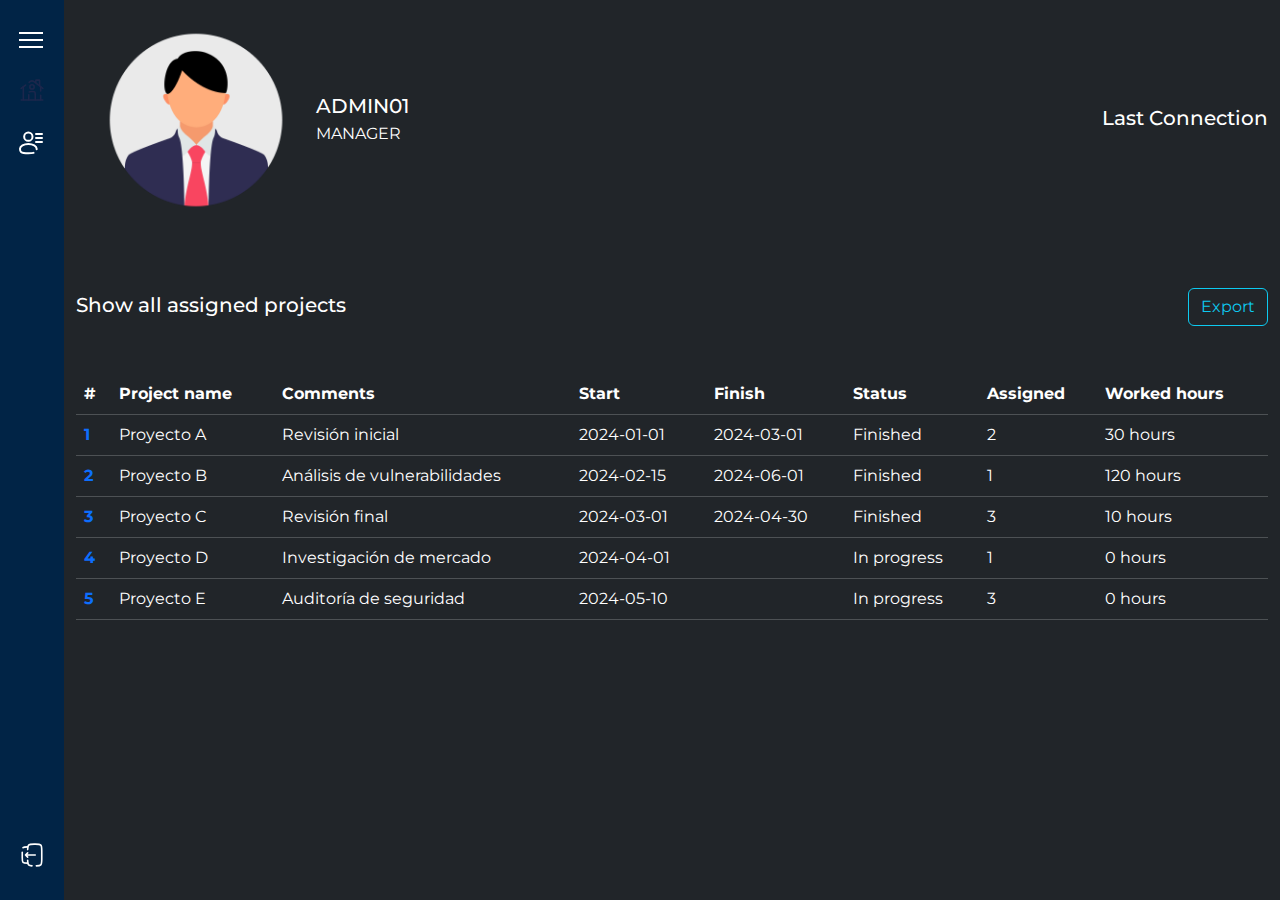
<file: pages/dashboard-assigned-projects-admin.html>
<!DOCTYPE html>
<html lang="en">
<head>
    <meta charset="UTF-8">
    <meta name="viewport" content="width=device-width, initial-scale=1.0">
    <title>Web app Task Register</title>
    <link href="https://cdn.jsdelivr.net/npm/bootstrap@5.3.3/dist/css/bootstrap.min.css" rel="stylesheet" integrity="sha384-QWTKZyjpPEjISv5WaRU9OFeRpok6YctnYmDr5pNlyT2bRjXh0JMhjY6hW+ALEwIH" crossorigin="anonymous">
    <link rel="stylesheet" href="/css/style.css">
</head>
<body class="text-white">
    <header>
        <nav class="sidebar-app text-light" id="sidebar">
            <ul class="list-unstyled flex-grow-1">
                <li class="menu-container-app">
                    <div class="menu-app" id="menu">
                        <div></div>
                        <div></div>
                        <div></div>
                    </div>
                </li>
                <li>
                    <a href="/index.html">
                        <img src="/assets/icon/home-icon.svg" alt="">
                        <span class="">Home</span>
                    </a>
                </li>
                <li>
                    <a href="/pages/dashboard-list-users-admin.html" id="list-users">
                        <img src="/assets/icon/list-users-icon.svg" alt="">
                        <span>List Users</span>
                    </a>
                </li>
                <li class="mt-auto">
                    <a href="#">
                        <img src="/assets/icon/logout-icon.svg" alt="">
                        <span>Logout</span>
                    </a>
                </li>
            </ul>
        </nav>
    </header>
    <main id="main">

        <div class="position-fixed top-0 start-0 end-0 bottom-0 bg-light bg-opacity-50 d-flex justify-content-center align-items-center z-index-1050 hidden-form-update" id="hidden-form-update-admin">
            <div class="bg-black p-4 rounded shadow-lg w-100" style="max-width: 32rem; position: relative;">
                <form action="" method="post">
                    <h4 class="text-center text-light fw-bold mb-4">UPDATE PROJECT</h4>
                    <div>
                        <label for="projectName"></label>
                        <input type="text" class="form-control custom-input" id="projectName" placeholder="Project name">
                    </div>
                    <div>
                        <label for="comments"></label>
                        <textarea type="text" class="form-control custom-input" id="comments" placeholder="Comments"></textarea>
                    </div>
                    <div>
                        <label for="toDoList"></label>
                        <textarea  class="form-control custom-input" id="toDoList" placeholder="To do list"></textarea>
                    </div>
                    <div class="mb-3">
                        <label for="completed"></label>
                        <select id="completed" name="completed" class="form-select custom-input" multiple>
                            <option value="0">Assigned project?</option>
                            <option value="user1">USER01</option>
                            <option value="user2">USER02</option>
                            <option value="user3">USER03</option>
                            <option value="user4">USER04</option>
                            <option value="user5">USER05</option>
                        </select>
                    </div>
                    <div class="d-flex justify-content-end">
                        <button type="button" id="close-form" class="btn btn-danger me-2" onclick="closeFormUpdate()">Close</button>
                        <button type="submit" class="btn btn-success">Update</button>
                    </div>
                </form>
            </div>
        </div>

        <div class="position-fixed top-0 start-0 end-0 bottom-0 bg-light bg-opacity-50 d-flex justify-content-center align-items-center z-index-1050 hidden-delete" id="hidden-delete-admin">
            <div class="bg-black p-4 rounded-4 shadow-lg w-100" style="max-width: 32rem; position: relative;">
                <h4 class="text-center text-light fw-bold mb-4">DELETE PROJECT</h4>
                <p class="text-center">¿Estás seguro de que deseas eliminar este proyecto?</p>
                <div class="d-flex justify-content-end">
                    <button type="button" id="close-form" class="btn btn-danger me-2" style="width: 90px;">SI</button>
                    <button type="button" class="btn btn-success" style="width: 90px;" onclick="closeDelete()">NO</button>
                </div>
            </div>
        </div>

        <div class="container-fluid">
            <div class="row align-items-center">
              <div class="col-md-6 d-flex align-items-center">
                <div class="profile-icon">
                    <img src="/assets/img/profile-img.png" alt="" class="rounded-circle profile-img">
                </div>
                <div>
                    <div class="h5 mb-1">
                        ADMIN01
                    </div>
                    <div>
                        MANAGER
                    </div>
                </div>
              </div>
              <div class="col-md-6 text-md-end">
                <div class="h5 mb-1">Last Connection</div>
              </div>
            </div>
        </div>

        <div class="container-fluid pt-5">
            <div class="row align-items-center">
                <div class="col-md-6 d-flex align-items-center">
                    <div class="h5 mb-1">
                        Show all assigned projects
                    </div>
                </div>
                <div class="col-md-6 text-md-end">
                    <button type="button" class="btn btn-outline-info">Export</button>
                </div>
            </div>
        </div>

        <div class="container-fluid py-5">
            <div class="row align-items-center">
                <div class="col-md-12 table-responsive">
                    <table class="table table-dark mx-auto bg-black">
                        <thead>
                          <tr>
                            <th scope="col">#</th>
                            <th scope="col">Project name</th>
                            <th scope="col">Comments</th>
                            <th scope="col">Start</th>
                            <th scope="col">Finish</th>
                            <th scope="col">Status</th>
                            <th scope="col">Assigned</th>
                            <th scope="col">Worked hours</th>
                          </tr>
                        </thead>
                        <tbody>
                          <tr>
                            <td>
                                <a href="#" class="text-primary fw-bold text-decoration-none" data-menu="1" onclick="toggleMenu(event, 1)">
                                    1
                                </a>
                                <div class="menu-admin position-absolute mt-2 border border-light rounded-4 bg-black text-light hidden-menu-admin" style="width: 12rem; z-index: 1050;" data-menu="1">
                                    <button class="btn btn-link menu-item text-decoration-none text-white d-flex" onclick="editProject(1)">Update project</button>
                                    <button class="btn btn-link menu-item text-decoration-none text-danger" onclick="deleteProject(1)">Delete project</button>
                                </div>
                            </td>
                            <td>Proyecto A</td>
                            <td>Revisión inicial</td>
                            <td>2024-01-01</td>
                            <td>2024-03-01</td>
                            <td>Finished</td>
                            <td>2</td>
                            <td>30 hours</td>
                          </tr>
                          <tr>
                            <td>
                                <a href="#" class="text-primary fw-bold text-decoration-none" data-menu="2" onclick="toggleMenu(event, 2)">
                                    2
                                </a>
                                <div class="menu-admin position-absolute mt-2 border border-light rounded-4 bg-black text-light hidden-menu-admin" style="width: 12rem; z-index: 1050;" data-menu="2">
                                    <button class="btn btn-link menu-item text-decoration-none text-white d-flex" onclick="editProject(2)">Update project</button>
                                    <button class="btn btn-link menu-item text-decoration-none text-danger" onclick="deleteProject(2)">Delete project</button>
                                </div>
                            </td>
                            <td>Proyecto B</td>
                            <td>Análisis de vulnerabilidades</td>
                            <td>2024-02-15</td>
                            <td>2024-06-01</td>
                            <td>Finished</td>
                            <td>1</td>
                            <td>120 hours</td> 
                          </tr>
                          <tr>
                            <td>
                                <a href="#" class="text-primary fw-bold text-decoration-none" data-menu="3" onclick="toggleMenu(event, 3)">
                                    3
                                </a>
                                <div class="menu-admin position-absolute mt-2 border border-light rounded-4 bg-black text-light hidden-menu-admin" style="width: 12rem; z-index: 1050;" data-menu="3">
                                    <button class="btn btn-link menu-item text-decoration-none text-white d-flex" onclick="editProject(3)">Update project</button>
                                    <button class="btn btn-link menu-item text-decoration-none text-danger" onclick="deleteProject(3)">Delete project</button>
                                </div>
                            </td>
                            <td>Proyecto C</td>
                            <td>Revisión final</td>
                            <td>2024-03-01</td>
                            <td>2024-04-30</td>
                            <td>Finished</td>
                            <td>3</td>
                            <td>10 hours</td>
                          </tr>
                          <tr>
                            <td>
                                <a href="#" class="text-primary fw-bold text-decoration-none" data-menu="4" onclick="toggleMenu(event, 4)">
                                    4
                                </a>
                                <div class="menu-admin position-absolute mt-2 border border-light rounded-4 bg-black text-light hidden-menu-admin" style="width: 12rem; z-index: 1050;" data-menu="4">
                                    <button class="btn btn-link menu-item text-decoration-none text-white d-flex" onclick="editProject(4)">Update project</button>
                                    <button class="btn btn-link menu-item text-decoration-none text-danger" onclick="deleteProject(4)">Delete project</button>
                                </div>
                            </td>
                            <td>Proyecto D</td>
                            <td>Investigación de mercado</td>
                            <td>2024-04-01</td>
                            <td></td>
                            <td>In progress</td>
                            <td>1</td>
                            <td>0 hours</td>
                          </tr>
                          <tr>
                            <td>
                                <a href="#" class="text-primary fw-bold text-decoration-none" data-menu="5" onclick="toggleMenu(event, 5)">
                                    5
                                </a>
                                <div class="menu-admin position-absolute mt-2 border border-light rounded-4 bg-black text-light hidden-menu-admin" style="width: 12rem; z-index: 1050;" data-menu="5">
                                    <button class="btn btn-link menu-item text-decoration-none text-white d-flex" onclick="editProject(5)">Update project</button>
                                    <button class="btn btn-link menu-item text-decoration-none text-danger" onclick="deleteProject(5)">Delete project</button>
                                </div>
                            </td>
                            <td>Proyecto E</td>
                            <td>Auditoría de seguridad</td>
                            <td>2024-05-10</td>
                            <td></td>
                            <td>In progress</td>
                            <td>3</td>
                            <td>0 hours</td>
                          </tr>
                        </tbody>
                      </table>
                </div>
            </div>
        </div>

    </main>
    <script src="/script/script-sidebar.js"></script>
    <script src="/script/script-dashboard-assigned-admin.js"></script>
    <script src="https://cdn.jsdelivr.net/npm/bootstrap@5.3.3/dist/js/bootstrap.bundle.min.js" integrity="sha384-YvpcrYf0tY3lHB60NNkmXc5s9fDVZLESaAA55NDzOxhy9GkcIdslK1eN7N6jIeHz" crossorigin="anonymous"></script>
</body>
</html>
</file>
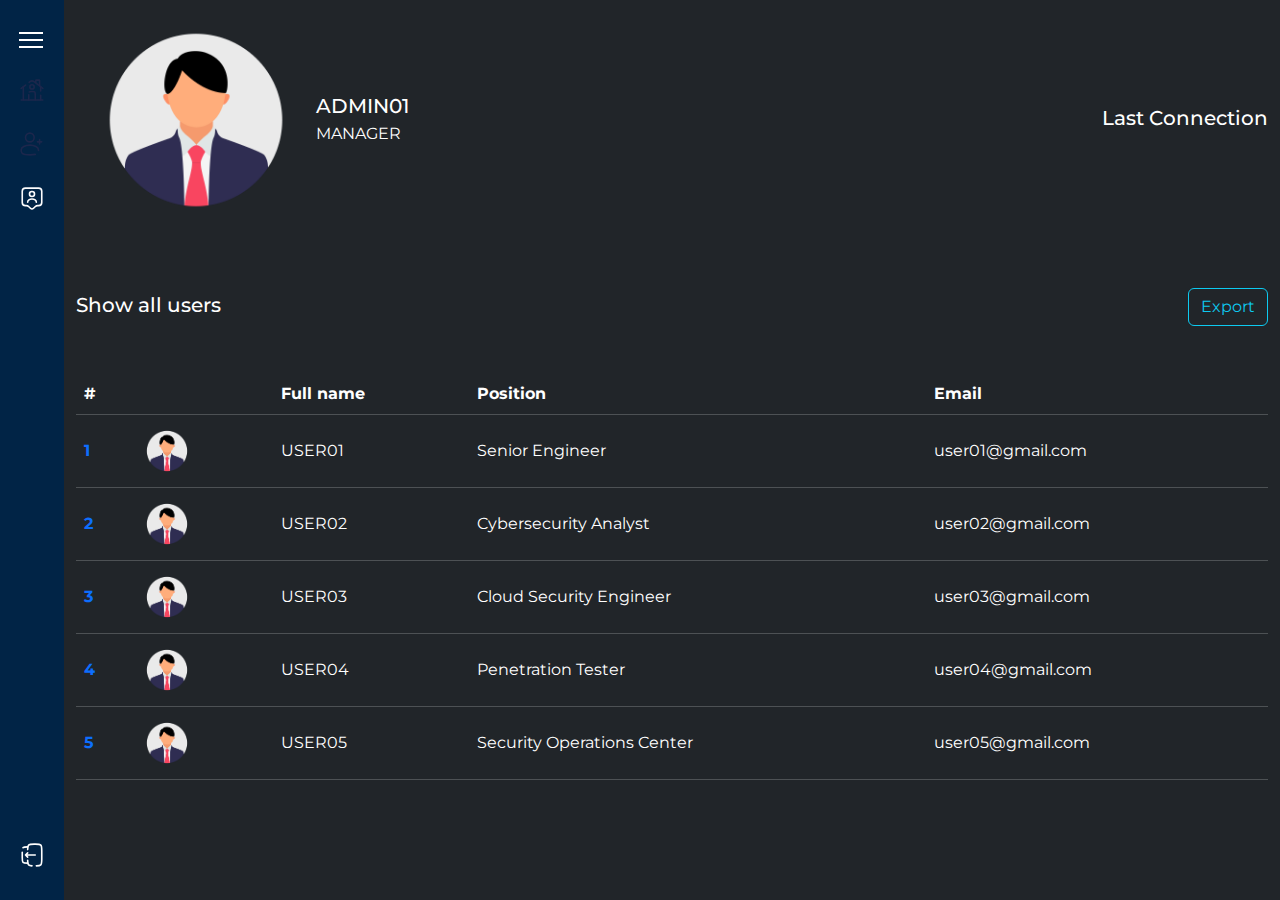
<file: pages/dashboard-list-users-admin.html>
<!DOCTYPE html>
<html lang="en">
<head>
    <meta charset="UTF-8">
    <meta name="viewport" content="width=device-width, initial-scale=1.0">
    <title>Web app Task Register</title>
    <link href="https://cdn.jsdelivr.net/npm/bootstrap@5.3.3/dist/css/bootstrap.min.css" rel="stylesheet" integrity="sha384-QWTKZyjpPEjISv5WaRU9OFeRpok6YctnYmDr5pNlyT2bRjXh0JMhjY6hW+ALEwIH" crossorigin="anonymous">
    <link rel="stylesheet" href="/css/style.css">
</head>
<body class="text-white">
    <header>
        <nav class="sidebar-app text-light" id="sidebar">
            <ul class="list-unstyled flex-grow-1">
                <li class="menu-container-app">
                    <div class="menu-app" id="menu">
                        <div></div>
                        <div></div>
                        <div></div>
                    </div>
                </li>
                <li>
                    <a href="/index.html">
                        <img src="/assets/icon/home-icon.svg" alt="">
                        <span>Home</span>
                    </a>
                </li>
                <li>
                    <a href="#" id="add-user-admin" onclick="openForm()">
                        <img src="/assets/icon/user-add-icon.svg" alt="">
                        <span>New User</span>
                    </a>
                </li>
                <li>
                    <a href="/pages/dashboard-assigned-projects-admin.html">
                        <img src="/assets/icon/user-assigned-icon.svg" alt="">
                        <span>Assigned Projects</span>
                    </a>
                </li>
                <li class="mt-auto">
                    <a href="#">
                        <img src="/assets/icon/logout-icon.svg" alt="">
                        <span>Logout</span>
                    </a>
                </li>
            </ul>
        </nav>
    </header>
    <main id="main">

        <div class="position-fixed top-0 start-0 end-0 bottom-0 bg-light bg-opacity-50 d-flex justify-content-center align-items-center z-index-1050 hidden-new-user" id="hidden-new-user">
            <div class="bg-black p-4 rounded shadow-lg w-100" style="max-width: 32rem; position: relative;">
                <form action="" method="post">
                    <h4 class="text-center text-light fw-bold mb-4">NEW USER</h4>
                    <div>
                        <label for="firstName"></label>
                        <input type="text" class="form-control custom-input" id="firstName" placeholder="First name">
                    </div>
                    <div>
                        <label for="lastName"></label>
                        <input type="text" class="form-control custom-input" id="lastName" placeholder="Last name">
                    </div>
                    <div>
                        <label for="position"></label>
                        <input type="text" class="form-control custom-input" id="position" placeholder="Position">
                    </div>
                    <div class="mb-3">
                        <label for="email"></label>
                        <input type="email" class="form-control custom-input" id="email" placeholder="Email">
                    </div>
                    <div class="d-flex justify-content-end">
                        <button type="button" id="close-form" class="btn btn-danger me-2" onclick="closeForm()">Close</button>
                        <button type="button" class="btn btn-success">Create</button>
                    </div>
                </form>
            </div>
        </div>

        <div class="position-fixed top-0 start-0 end-0 bottom-0 bg-light bg-opacity-50 d-flex justify-content-center align-items-center z-index-1050 hidden-form-update" id="hidden-form-update-user">
            <div class="bg-black p-4 rounded shadow-lg w-100" style="max-width: 32rem; position: relative;">
                <form action="" method="put">
                    <h4 class="text-center text-light fw-bold mb-4">UPDATE USER</h4>
                    <div>
                        <label for="firstName"></label>
                        <input type="text" class="form-control custom-input" id="firstName" placeholder="First name">
                    </div>
                    <div>
                        <label for="lastName"></label>
                        <input type="text" class="form-control custom-input" id="lastName" placeholder="Last name">
                    </div>
                    <div>
                        <label for="position"></label>
                        <input type="text" class="form-control custom-input" id="position" placeholder="Position">
                    </div>
                    <div class="mb-3">
                        <label for="email"></label>
                        <input type="email" class="form-control custom-input" id="email" placeholder="Email">
                    </div>
                    <div class="d-flex justify-content-end">
                        <button type="button" id="close-form" class="btn btn-danger me-2" onclick="closeFormUpdate()">Close</button>
                        <button type="submit" class="btn btn-success">Update</button>
                    </div>
                </form>
            </div>
        </div>

        <div class="position-fixed top-0 start-0 end-0 bottom-0 bg-light bg-opacity-50 d-flex justify-content-center align-items-center z-index-1050 hidden-delete" id="hidden-delete-user">
            <div class="bg-black p-4 rounded-4 shadow-lg w-100" style="max-width: 32rem; position: relative;">
                <h4 class="text-center text-light fw-bold mb-4">DELETE USER</h4>
                <p class="text-center">¿Estás seguro de que deseas eliminar este usuario?</p>
                <div class="d-flex justify-content-end">
                    <button type="button" id="close-form" class="btn btn-danger me-2" style="width: 90px;">SI</button>
                    <button type="button" class="btn btn-success" style="width: 90px;" onclick="closeDelete()">NO</button>
                </div>
            </div>
        </div>

        <div class="container-fluid">
            <div class="row align-items-center">
                <div class="col-md-6 d-flex align-items-center">
                    <div class="profile-icon">
                        <img src="/assets/img/profile-img.png" alt="" class="rounded-circle profile-img">
                    </div>
                    <div>
                        <div class="h5 mb-1">
                            ADMIN01
                        </div>
                        <div>
                            MANAGER
                        </div>
                    </div>
                </div>
                <div class="col-md-6 text-md-end">
                    <div class="h5 mb-1">Last Connection</div>
                </div>
            </div>
        </div>

        <div class="container-fluid pt-5">
            <div class="row align-items-center">
                <div class="col-md-6 d-flex align-items-center">
                    <div class="h5 mb-1">
                        Show all users
                    </div>
                </div>
                <div class="col-md-6 text-md-end">
                    <button type="button" class="btn btn-outline-info">Export</button>
                </div>
            </div>
        </div>

        <div class="container-fluid py-5">
            <div class="row align-items-center">
                <div class="col-md-12 table-responsive">
                    <table class="table table-dark mx-auto align-middle">
                        <thead>
                            <tr>
                                <th scope="col">#</th>
                                <th scope="col"></th>
                                <th scope="col">Full name</th>
                                <th scope="col">Position</th>
                                <th scope="col">Email</th>
                            </tr>
                        </thead>
                        <tbody>
                            <tr>
                                <td>
                                    <a href="" class="text-primary fw-bold text-decoration-none" data-menu="1" onclick="toggleMenu(event, 1)">
                                        1
                                    </a>
                                    <div class="menu-user position-absolute mt-4 border border-light rounded-4 bg-black text-light hidden-menu-user" style="width: 12rem; z-index: 1050;" data-menu="1">
                                        
                                        <button class="btn btn-link menu-item text-decoration-none text-white d-flex"><a href="/pages/dashboard-view-user-profile-admin.html" class="text-white text-decoration-none">View projects</a></button>
                                        <button class="btn btn-link menu-item text-decoration-none text-white" onclick="editUser(1)">Update user</button>
                                        <button class="btn btn-link menu-item text-decoration-none text-danger" onclick="deleteUser(1)">Delete user</button>
                                    </div>
                                </td>
                                <td>
                                    <img src="/assets/img/profile-img.png" alt="" class="profile-img-user border-0">
                                </td>
                                <td>USER01</td>
                                <td>Senior Engineer</td>
                                <td>user01@gmail.com</td>
                            </tr>
                            <tr>
                                <td>
                                    <a href="" class="text-primary fw-bold text-decoration-none" data-menu="2" onclick="toggleMenu(event, 2)">
                                        2
                                    </a>
                                    <div class="menu-user position-absolute mt-4 border border-light rounded-4 bg-black text-light hidden-menu-user" style="width: 12rem; z-index: 1050;" data-menu="2">
                                        <button class="btn btn-link menu-item text-decoration-none text-white d-flex"><a href="/pages/dashboard-view-user-profile-admin.html" class="text-white text-decoration-none">View projects</a></button>
                                        <button class="btn btn-link menu-item text-decoration-none text-white" onclick="editUser(2)">Update user</button>
                                        <button class="btn btn-link menu-item text-decoration-none text-danger" onclick="deleteUser(2)">Delete user</button>
                                    </div>
                                </td>
                                <td>
                                    <img src="/assets/img/profile-img.png" alt="" class="profile-img-user border-0">
                                </td>
                                <td>USER02</td>
                                <td>Cybersecurity Analyst</td>
                                <td>user02@gmail.com</td>
                            </tr>
                            <tr>
                                <td>
                                    <a href="" class="text-primary fw-bold text-decoration-none" data-menu="3" onclick="toggleMenu(event, 3)">
                                        3
                                    </a>
                                    <div class="menu-user position-absolute mt-4 border border-light rounded-4 bg-black text-light hidden-menu-user" style="width: 12rem; z-index: 1050;" data-menu="3">
                                        <button class="btn btn-link menu-item text-decoration-none text-white d-flex"><a href="/pages/dashboard-view-user-profile-admin.html" class="text-white text-decoration-none">View projects</a></button>
                                        <button class="btn btn-link menu-item text-decoration-none text-white" onclick="editUser(3)">Update user</button>
                                        <button class="btn btn-link menu-item text-decoration-none text-danger" onclick="deleteUser(3)">Delete user</button>
                                    </div>
                                </td>
                                <td>
                                    <img src="/assets/img/profile-img.png" alt="" class="profile-img-user border-0">
                                </td>
                                <td>USER03</td>
                                <td>Cloud Security Engineer</td>
                                <td>user03@gmail.com</td>
                            </tr>
                            <tr>
                                <td>
                                    <a href="" class="text-primary fw-bold text-decoration-none" data-menu="4" onclick="toggleMenu(event, 4)">
                                        4
                                    </a>
                                    <div class="menu-user position-absolute mt-4 border border-light rounded-4 bg-black text-light hidden-menu-user" style="width: 12rem; z-index: 1050;" data-menu="4">
                                        <button class="btn btn-link menu-item text-decoration-none text-white d-flex"><a href="/pages/dashboard-view-user-profile-admin.html" class="text-white text-decoration-none">View projects</a></button>
                                        <button class="btn btn-link menu-item text-decoration-none text-white" onclick="editUser(4)">Update user</button>
                                        <button class="btn btn-link menu-item text-decoration-none text-danger" onclick="deleteUser(4)">Delete user</button>
                                    </div>
                                </td>
                                <td>
                                    <img src="/assets/img/profile-img.png" alt="" class="profile-img-user border-0">
                                </td>
                                <td>USER04</td>
                                <td>Penetration Tester</td>
                                <td>user04@gmail.com</td>
                            </tr>
                            <tr>
                                <td>
                                    <a href="" class="text-primary fw-bold text-decoration-none" data-menu="5" onclick="toggleMenu(event, 5)">
                                        5
                                    </a>
                                    <div class="menu-user position-absolute mt-4 border border-light rounded-4 bg-black text-light hidden-menu-user" style="width: 12rem; z-index: 1050;" data-menu="5">
                                        <button class="btn btn-link menu-item text-decoration-none text-white d-flex"><a href="/pages/dashboard-view-user-profile-admin.html" class="text-white text-decoration-none">View projects</a></button>
                                        <button class="btn btn-link menu-item text-decoration-none text-white" onclick="editUser(5)">Update user</button>
                                        <button class="btn btn-link menu-item text-decoration-none text-danger" onclick="deleteUser(5)">Delete user</button>
                                    </div>
                                </td>
                                <td>
                                    <img src="/assets/img/profile-img.png" alt="" class="profile-img-user border-0">
                                </td>
                                <td>USER05</td>
                                <td>Security Operations Center</td>
                                <td>user05@gmail.com</td>
                            </tr>
                        </tbody>
                    </table>
                </div>
            </div>
        </div>

    </main>
    <script src="/script/script-sidebar.js"></script>
    <script src="/script/script-dashboard-list-users.js"></script>
    <script src="https://cdn.jsdelivr.net/npm/bootstrap@5.3.3/dist/js/bootstrap.bundle.min.js" integrity="sha384-YvpcrYf0tY3lHB60NNkmXc5s9fDVZLESaAA55NDzOxhy9GkcIdslK1eN7N6jIeHz" crossorigin="anonymous"></script>
</body>
</html>
</file>
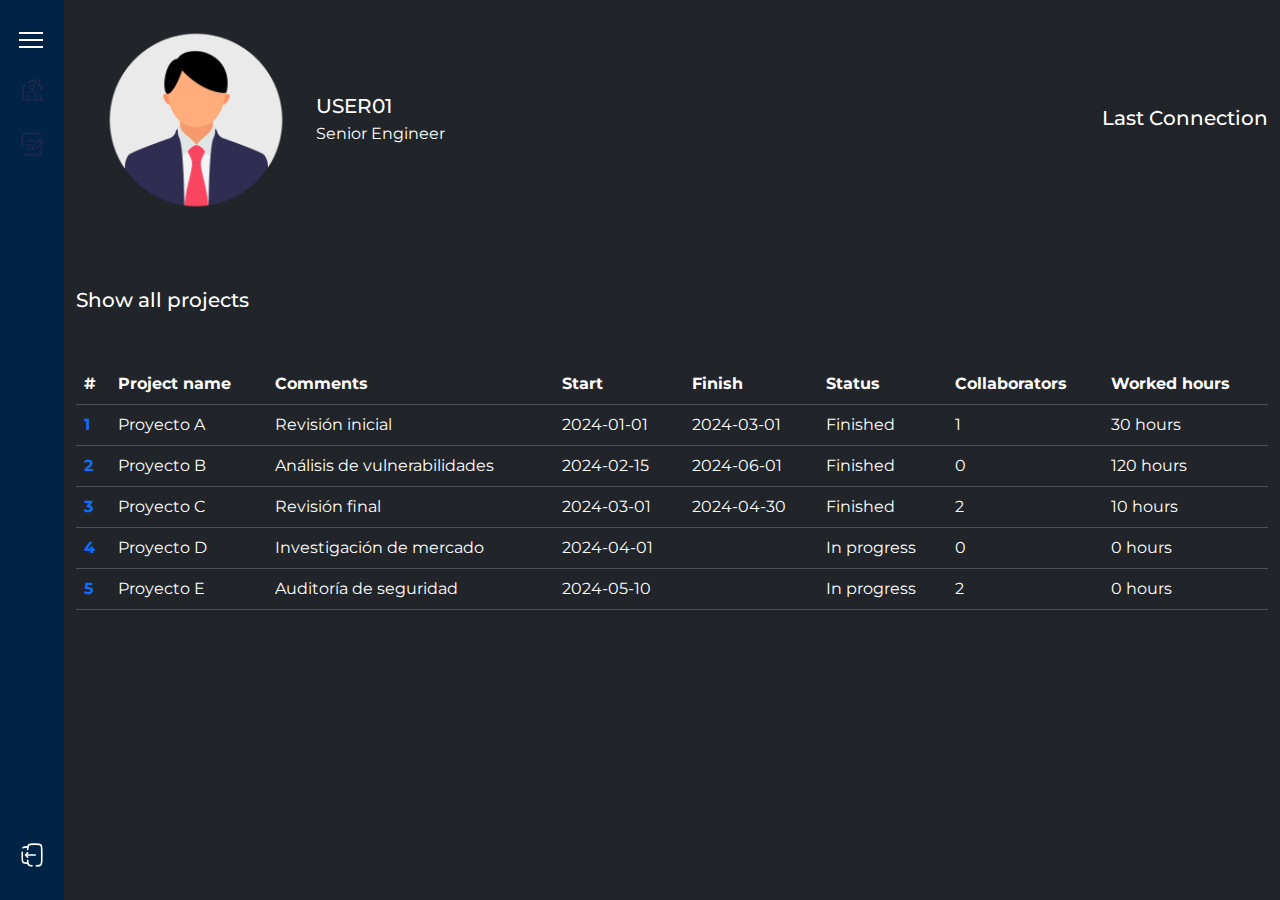
<file: pages/dashboard-user.html>
<!DOCTYPE html>
<html lang="en">
<head>
    <meta charset="UTF-8">
    <meta name="viewport" content="width=device-width, initial-scale=1.0">
    <title>Web app Task Register</title>
    <link href="https://cdn.jsdelivr.net/npm/bootstrap@5.3.3/dist/css/bootstrap.min.css" rel="stylesheet" integrity="sha384-QWTKZyjpPEjISv5WaRU9OFeRpok6YctnYmDr5pNlyT2bRjXh0JMhjY6hW+ALEwIH" crossorigin="anonymous">
    <link rel="stylesheet" href="/css/style.css">
</head>

<body class="text-white">

    <header>
        <nav class="sidebar-app text-light" id="sidebar">
            <ul class="list-unstyled flex-grow-1">
                <li class="menu-container-app">
                    <div class="menu-app" id="menu">
                        <div></div>
                        <div></div>
                        <div></div>
                    </div>
                </li>
                <li>
                    <a href="/pages/dashboard-user.html">
                        <img src="/assets/icon/home-icon.svg" alt="">
                        <span class="">Home</span>
                    </a>
                </li>
                <li>
                    <a href="#" id="add-project" onclick="openForm()">
                        <img src="/assets/icon/project-add-icon.svg" alt="">
                        <span>New Project</span>
                    </a>
                </li>
                <li class="mt-auto">
                    <a href="#">
                        <img src="/assets/icon/logout-icon.svg" alt="">
                        <span>Logout</span>
                    </a>
                </li>
            </ul>
        </nav>
    </header>
    
    <main id="main">

        <div class="position-fixed top-0 start-0 end-0 bottom-0 bg-light bg-opacity-50 d-flex justify-content-center align-items-center z-index-1050 hidden-form" id="hidden-form-user">
            <div class="bg-black p-4 rounded shadow-lg w-100" style="max-width: 32rem; position: relative;">
                <form action="" method="post">
                    <h4 class="text-center text-light fw-bold mb-4">ADD PROJECT</h4>
                    <div>
                        <label for="projectName"></label>
                        <input type="text" class="form-control custom-input" id="projectName" placeholder="Project name">
                    </div>
                    <div>
                        <label for="comments"></label>
                        <textarea type="text" class="form-control custom-input" id="comments" placeholder="Comments"></textarea>
                    </div>
                    <div>
                        <label for="toDoList"></label>
                        <textarea  class="form-control custom-input" id="toDoList" placeholder="To do list"></textarea>
                    </div>
                    <div>
                        <label for="workedHours"></label>
                        <input type="number" class="form-control custom-input" id="workedHours" placeholder="Worked hours">
                    </div>
                    <div class="mb-3">
                        <label for="completed"></label>
                        <select id="completed" name="completed" class="form-select custom-input" multiple>
                            <option value="0">To collaborate with?</option>
                            <option value="user1">USER01</option>
                            <option value="user2">USER02</option>
                            <option value="user3">USER03</option>
                            <option value="user4">USER04</option>
                            <option value="user5">USER05</option>
                        </select>
                    </div>
                    <div class="d-flex justify-content-end">
                        <button type="button" id="close-form" class="btn btn-danger me-2" onclick="closeForm()">Close</button>
                        <button type="button" class="btn btn-success">Create</button>
                    </div>
                </form>
            </div>
        </div>

        <div class="position-fixed top-0 start-0 end-0 bottom-0 bg-light bg-opacity-50 d-flex justify-content-center align-items-center z-index-1050 hidden-form-update" id="hidden-form-update-user">
            <div class="bg-black p-4 rounded shadow-lg w-100" style="max-width: 32rem; position: relative;">
                <form action="" method="post">
                    <h4 class="text-center text-light fw-bold mb-4">UPDATE PROJECT</h4>
                    <div>
                        <label for="projectName"></label>
                        <input type="text" class="form-control custom-input" id="projectName" placeholder="Project name">
                    </div>
                    <div>
                        <label for="comments"></label>
                        <textarea type="text" class="form-control custom-input" id="comments" placeholder="Comments"></textarea>
                    </div>
                    <div>
                        <label for="toDoList"></label>
                        <textarea  class="form-control custom-input" id="toDoList" placeholder="To do list"></textarea>
                    </div>
                    <div>
                        <label for="workedHours"></label>
                        <input type="number" class="form-control custom-input" id="workedHours" placeholder="Worked hours">
                    </div>
                    <div>
                        <label for="completed"></label>
                        <select id="completed" name="completed" class="form-select custom-input" multiple>
                            <option value="0">To collaborate with?</option>
                            <option value="user1">USER01</option>
                            <option value="user2">USER02</option>
                            <option value="user3">USER03</option>
                            <option value="user4">USER04</option>
                            <option value="user5">USER05</option>
                        </select>
                    </div>
                    <div class="mb-3">
                        <label for="completed"></label>
                        <select id="completed" name="completed" class="form-select custom-input">
                            <option value="" disabled selected hidden>Project finished?</option>
                            <option value="yes">Sí</option>
                            <option value="no">No</option>
                        </select>
                    </div>
                    <div class="d-flex justify-content-end">
                        <button type="button" id="close-form" class="btn btn-danger me-2" onclick="closeFormUpdate()">Close</button>
                        <button type="submit" class="btn btn-success">Update</button>
                    </div>
                </form>
            </div>
        </div>

        <div class="position-fixed top-0 start-0 end-0 bottom-0 bg-light bg-opacity-50 d-flex justify-content-center align-items-center z-index-1050 hidden-delete" id="hidden-delete-user">
            <div class="bg-black p-4 rounded-4 shadow-lg w-100" style="max-width: 32rem; position: relative;">
                <h4 class="text-center text-light fw-bold mb-4">DELETE PROJECT</h4>
                <p class="text-center">¿Estás seguro de que deseas eliminar este proyecto?</p>
                <div class="d-flex justify-content-end">
                    <button type="button" id="close-form" class="btn btn-danger me-2" style="width: 90px;">SI</button>
                    <button type="button" class="btn btn-success" style="width: 90px;" onclick="closeDelete()">NO</button>
                </div>
            </div>
        </div>

        <div class="container-fluid">
            <div class="row align-items-center">
              <div class="col-md-6 d-flex align-items-center">
                <div class="profile-icon">
                    <img src="/assets/img/profile-img.png" alt="" class="rounded-circle profile-img">
                </div>
                <div>
                    <div class="h5 mb-1">
                        USER01
                    </div>
                    <div>
                        Senior Engineer
                    </div>
                </div>
              </div>
              <div class="col-md-6 text-md-end">
                <div class="h5 mb-1">Last Connection</div>
              </div>
            </div>
        </div>

        <div class="container-fluid pt-5">
            <div class="row align-items-center">
                <div class="col-md-12 d-flex align-items-center">
                    <div class="h5 mb-1">
                        Show all projects
                    </div>
                </div>
            </div>
        </div>

        <div class="container-fluid py-5">
            <div class="row align-items-center">
                <div class="col-md-12 table-responsive">
                    <table class="table table-dark mx-auto bg-black">
                        <thead>
                          <tr>
                            <th scope="col">#</th>
                            <th scope="col">Project name</th>
                            <th scope="col">Comments</th>
                            <th scope="col">Start</th>
                            <th scope="col">Finish</th>
                            <th scope="col">Status</th>
                            <th scope="col">Collaborators</th>
                            <th scope="col">Worked hours</th>
                          </tr>
                        </thead>
                        <tbody>
                            <tr>
                                <td>
                                    <a href="#" class="text-primary fw-bold text-decoration-none" data-menu="1" onclick="toggleMenu(event, 1)">
                                        1
                                    </a>
                                    <div class="menu-user position-absolute mt-2 border border-light rounded-4 bg-black text-light hidden-menu-user" style="width: 12rem; z-index: 1050;" data-menu="1">
                                        <button class="btn btn-link menu-item text-decoration-none text-white d-flex" onclick="editProject(1)">Update project</button>
                                        <button class="btn btn-link menu-item text-decoration-none text-danger" onclick="deleteProject(1)">Delete project</button>
                                    </div>
                                </td>
                                <td>Proyecto A</td>
                                <td>Revisión inicial</td>
                                <td>2024-01-01</td>
                                <td>2024-03-01</td>
                                <td>Finished</td>
                                <td>1</td>
                                <td>30 hours</td>
                            </tr>
                            <tr>
                                <td>
                                    <a href="#" class="text-primary fw-bold text-decoration-none" data-menu="2" onclick="toggleMenu(event, 2)">
                                        2
                                    </a>
                                    <div class="menu-user position-absolute mt-2 border border-light rounded-4 bg-black text-light hidden-menu-user" style="width: 12rem; z-index: 1050;" data-menu="2">
                                        <button class="btn btn-link menu-item text-decoration-none text-white d-flex" onclick="editProject(2)">Update project</button>
                                        <button class="btn btn-link menu-item text-decoration-none text-danger" onclick="deleteProject(2)">Delete project</button>
                                    </div>
                                </td>
                                <td>Proyecto B</td>
                                <td>Análisis de vulnerabilidades</td>
                                <td>2024-02-15</td>
                                <td>2024-06-01</td>
                                <td>Finished</td>
                                <td>0</td>
                                <td>120 hours</td>
                            </tr>
                            <tr>
                                <td>
                                    <a href="#" class="text-primary fw-bold text-decoration-none" data-menu="3" onclick="toggleMenu(event, 3)">
                                        3
                                    </a>
                                    <div class="menu-user position-absolute mt-2 border border-light rounded-4 bg-black text-light hidden-menu-user" style="width: 12rem; z-index: 1050;" data-menu="3">
                                        <button class="btn btn-link menu-item text-decoration-none text-white d-flex" onclick="editProject(3)">Update project</button>
                                        <button class="btn btn-link menu-item text-decoration-none text-danger" onclick="deleteProject(3)">Delete project</button>
                                    </div>
                                </td>
                                <td>Proyecto C</td>
                                <td>Revisión final</td>
                                <td>2024-03-01</td>
                                <td>2024-04-30</td>
                                <td>Finished</td>
                                <td>2</td>
                                <td>10 hours</td>
                            </tr>
                            <tr>
                                <td>
                                    <a href="#" class="text-primary fw-bold text-decoration-none" data-menu="4" onclick="toggleMenu(event, 4)">
                                        4
                                    </a>
                                    <div class="menu-user position-absolute mt-2 border border-light rounded-4 bg-black text-light hidden-menu-user" style="width: 12rem; z-index: 1050;" data-menu="4">
                                        <button class="btn btn-link menu-item text-decoration-none text-white d-flex" onclick="editProject(4)">Update project</button>
                                        <button class="btn btn-link menu-item text-decoration-none text-danger" onclick="deleteProject(4)">Delete project</button>
                                    </div>
                                </td>
                                <td>Proyecto D</td>
                                <td>Investigación de mercado</td>
                                <td>2024-04-01</td>
                                <td></td>
                                <td>In progress</td>
                                <td>0</td>
                                <td>0 hours</td>
                            </tr>
                            <tr>
                                <td>
                                    <a href="#" class="text-primary fw-bold text-decoration-none" data-menu="5" onclick="toggleMenu(event, 5)">
                                        5
                                    </a>
                                    <div class="menu-user position-absolute mt-2 border border-light rounded-4 bg-black text-light hidden-menu-user" style="width: 12rem; z-index: 1050;" data-menu="5">
                                        <button class="btn btn-link menu-item text-decoration-none text-white d-flex" onclick="editProject(5)">Update project</button>
                                        <button class="btn btn-link menu-item text-decoration-none text-danger" onclick="deleteProject(5)">Delete project</button>
                                    </div>
                                </td>
                                <td>Proyecto E</td>
                                <td>Auditoría de seguridad</td>
                                <td>2024-05-10</td>
                                <td></td>
                                <td>In progress</td>
                                <td>2</td>
                                <td>0 hours</td>
                            </tr>
                        </tbody>
                      </table>
                </div>
            </div>
        </div>
    </main>
    <script src="/script/script-sidebar.js"></script>
    <script src="/script/script-dashboard-user.js"></script>
    <script src="https://cdn.jsdelivr.net/npm/bootstrap@5.3.3/dist/js/bootstrap.bundle.min.js" integrity="sha384-YvpcrYf0tY3lHB60NNkmXc5s9fDVZLESaAA55NDzOxhy9GkcIdslK1eN7N6jIeHz" crossorigin="anonymous"></script>
</body>
</html>
</file>
<file: css/style.css>
@import url('https://fonts.googleapis.com/css2?family=Montserrat:ital,wght@0,100..900;1,100..900&display=swap');

/**Estilos generales */
:root {
    --background-color: white;
    --background-color-sidebar: #012446;
    --text-title-color: #053D4E;
    --text-color: #32363B;
    --text-color-sidebar: #FFF;
    --icon-color: #32363B;
    --icon-menu-color: #707780;
    --menu-color: #FFF;

    --text-selected-color: #355CC0;
    --background-selected: #EBF0FF;
    --background-hover: #EBF0FF;

    --border-color: #E6E9ED;
}
* {
    margin: 0;
    padding: 0;
    box-sizing: border-box;
    font-family: "Montserrat", sans-serif;
}
body {
    width: 100%;
    height: 100vh;
    background-color: #212529;
}

/**Estilos del sidebar */
.sidebar-app {
    display: flex;
    flex-direction: column;
    margin-top: 0;
    width: 4rem;
    height: 100vh;
    position: fixed;
    top: 0;
    left: 0;
    z-index: 100;
    padding: 1.1rem 0;
    overflow-y: auto;
    background-color: var(--background-color-sidebar);
    transition: width 0.5s ease;
}
.sidebar-app.menu-toggle-app {
    width: 14rem;
}
.sidebar-app ul {
    display: flex;
    flex-direction: column;
    list-style: none;
    padding: 0;
    margin: 0;
    height: 100%;
}
.sidebar-app li {
    list-style: none;
}
.sidebar-app a {
    display: flex;
    align-items: center;
    gap: 1.3rem;
    padding: 0.9rem 0.7rem;
    text-decoration: none;
    margin: 0 0.5rem;
    border-radius: 0.5rem;
    white-space: nowrap;
    overflow: hidden;
    color: var(--text-color-sidebar);
}
.sidebar-app a:hover {
    background-color: var(--background-hover);
    color: #000 !important;
}
.sidebar-app a:hover img{
    filter: brightness(0) saturate(100%) invert(0%) sepia(100%) saturate(0%) hue-rotate(360deg) brightness(0) contrast(100%);
}
.sidebar-app img {
    width: 1.6rem;
}
.sidebar-app .logout {
    margin-top: auto;
}

/**Estilso del menu hamburguesa */
.menu-container-app {
    display: block;
    align-items: center;
    gap: 1.3rem;
    padding: 0.9rem 0.7rem;
    margin: 0 0.5rem;
    cursor: pointer;
}
.menu-app {
    width: 1.5rem;
    height: 1rem;
    display: flex;
    flex-direction: column;
    justify-content: space-between;
}
.menu-app div {
    width: 100% !important;
    height: 0.15rem !important;
    background-color: var(--menu-color) !important;
}

/**Estilos generales para el main */
main {
    margin-left: 4rem;
    transition: margin-left 0.5s ease;
}
main.menu-toggle-app {
    margin-left: 14rem;
}

/**Estilos para la seccion 1 del main, donde se muestran profile, full name, position y last connection */
.profile-icon {
    display: flex;
    justify-content: center;
    align-items: center;
}
.profile-img {
    width: 15rem;
    height: 15rem;
}
.profile-img-user {
    width: 3.5rem;
    height: 3.5rem;
}
.profile-img-user-details {
    width: 6rem;
    height: 6rem;
}

/**Estilos de la seccion 2 del main, donde se muestra la tabla con la informacion de los proyectos del admin */
.table {
    color: #0000;
}
.table-dark {
    background-color: #000 !important;
}

/**Estilos para personalizar los formularios de las opciones para crear, actualizar y eliminar proyectos */
.custom-input {
    background-color: #D9D9D9 !important;
}
.custom-input:focus, .custom-input:hover {
    outline: none !important;
    box-shadow: none !important;
    border: 0;
}
.hidden-form {
    display: none !important;
}
.hidden-menu-user {
    display: none !important;
}
.hidden-menu-admin {
    display: none !important;
}
.hidden-form-update {
    display: none !important;
}
.hidden-form-assigned {
    display: none !important;
}
.hidden-delete {
    display: none !important;
}
.hidden-new-user {
    display: none !important;
}
.hidden-detail {
    display: none !important;
}

.cursor-pointer {
    cursor: pointer;
}
</file>
